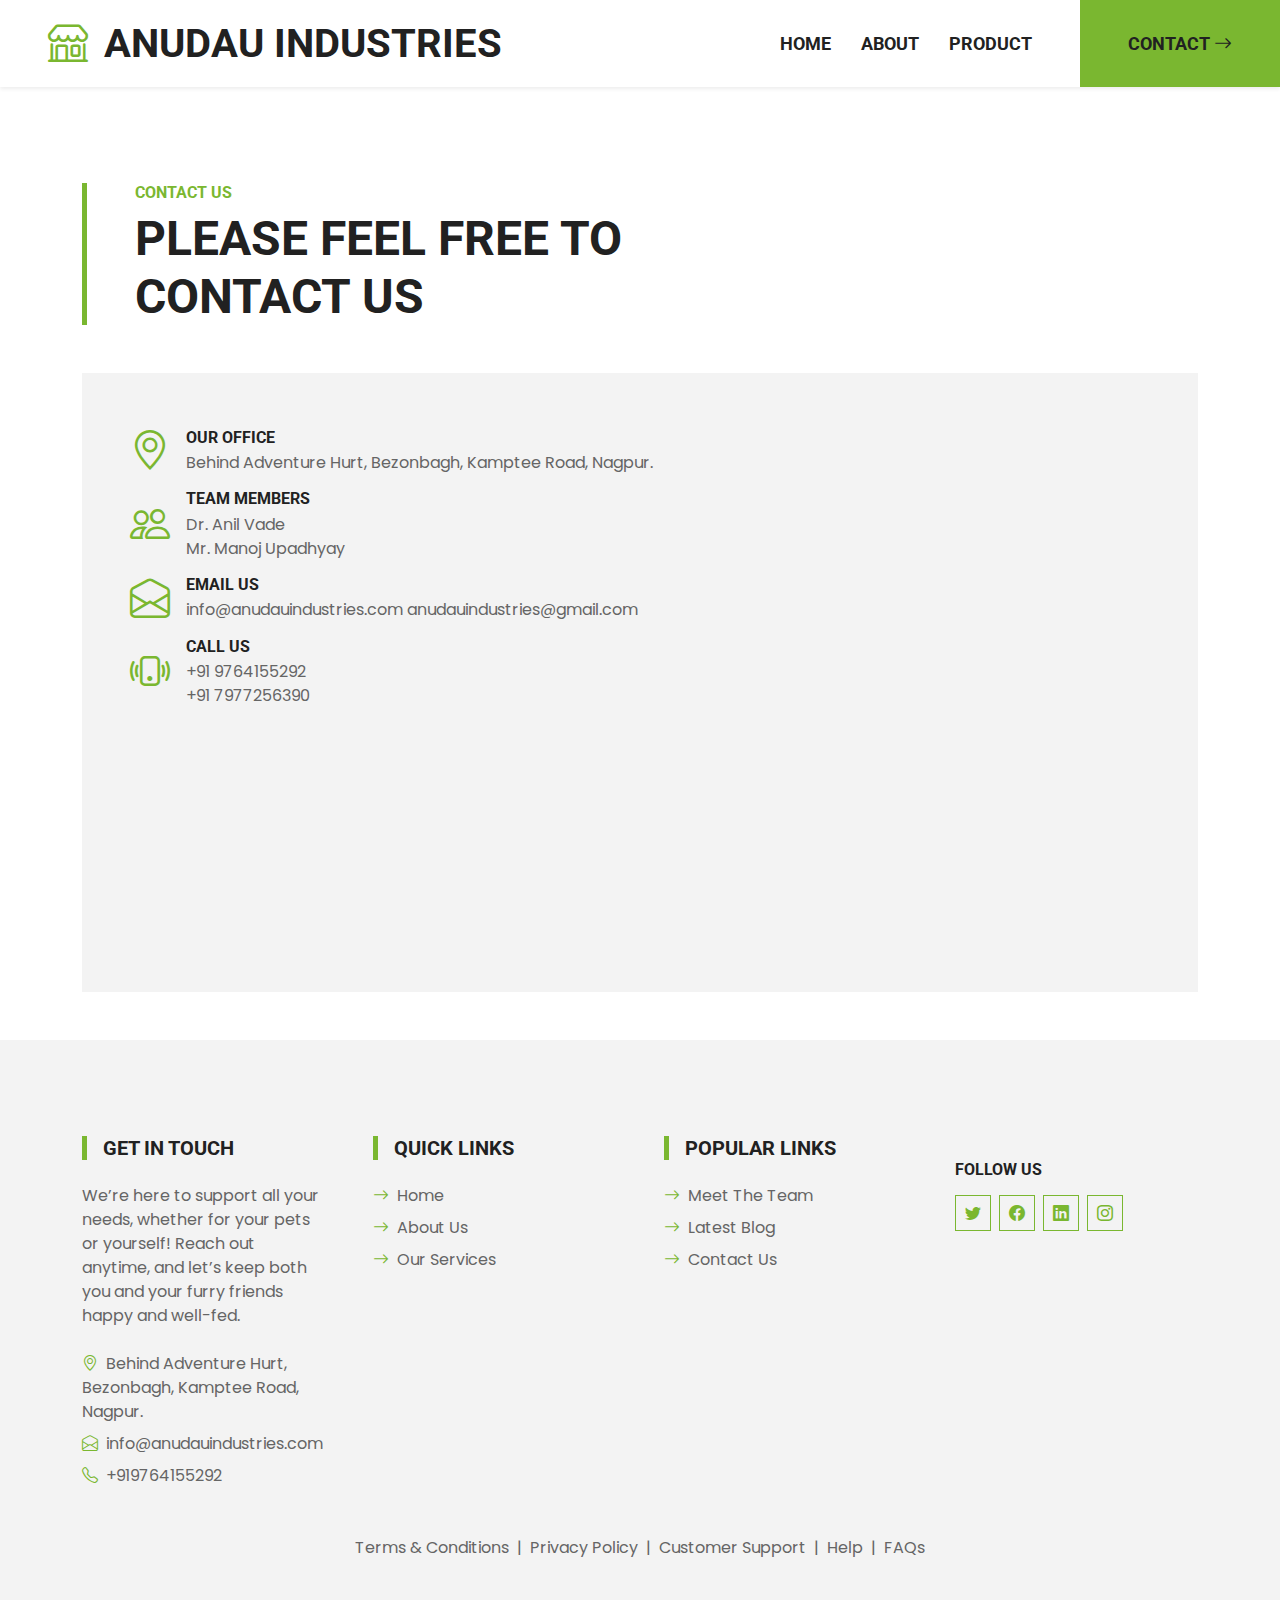
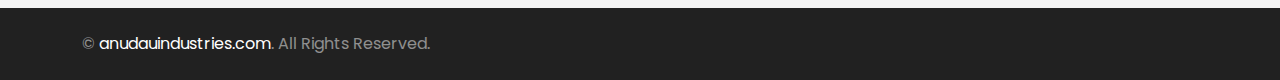
<file: contact.html>
<!DOCTYPE html>
<html lang="en">

<head>
    <meta charset="utf-8">
    <title>Anudau Industries</title>
    <meta content="width=device-width, initial-scale=1.0" name="viewport">
    <meta content="Free HTML Templates" name="keywords">
    <meta content="Free HTML Templates" name="description">

    <!-- Favicon -->
    <link href="img/favicon.ico" rel="icon">

    <!-- Google Web Fonts -->
    <link rel="preconnect" href="https://fonts.gstatic.com">
    <link href="https://fonts.googleapis.com/css2?family=Poppins&family=Roboto:wght@700&display=swap" rel="stylesheet">

    <!-- Icon Font Stylesheet -->
    <link href="https://cdn.jsdelivr.net/npm/bootstrap-icons@1.4.1/font/bootstrap-icons.css" rel="stylesheet">
    <link href="lib/flaticon/font/flaticon.css" rel="stylesheet">

    <!-- Libraries Stylesheet -->
    <link href="lib/owlcarousel/assets/owl.carousel.min.css" rel="stylesheet">

    <!-- Customized Bootstrap Stylesheet -->
    <link href="css/bootstrap.min.css" rel="stylesheet">

    <!-- Template Stylesheet -->
    <link href="css/style.css" rel="stylesheet">
</head>

<body>
    <!-- Topbar Start -->
    <!-- 
   
    <div class="container-fluid border-bottom d-none d-lg-block">
        <div class="row gx-0">
            <div class="col-lg-4 text-center py-2">
                <div class="d-inline-flex align-items-center">
                    <i class="bi bi-geo-alt fs-1 text-primary me-3"></i>
                    <div class="text-start">
                        <h6 class="text-uppercase mb-1">Our Office</h6>
                        <span>123 Street, New York, USA</span>
                    </div>
                </div>
            </div>
            <div class="col-lg-4 text-center border-start border-end py-2">
                <div class="d-inline-flex align-items-center">
                    <i class="bi bi-envelope-open fs-1 text-primary me-3"></i>
                    <div class="text-start">
                        <h6 class="text-uppercase mb-1">Email Us</h6>
                        <span>info@example.com</span>
                    </div>
                </div>
            </div>
            <div class="col-lg-4 text-center py-2">
                <div class="d-inline-flex align-items-center">
                    <i class="bi bi-phone-vibrate fs-1 text-primary me-3"></i>
                    <div class="text-start">
                        <h6 class="text-uppercase mb-1">Call Us</h6>
                        <span>+012 345 6789</span>
                    </div>
                </div>
            </div>
        </div>
    </div>
    -->
    <!-- Topbar End -->


    <!-- Navbar Start -->
    <nav class="navbar navbar-expand-lg bg-white navbar-light shadow-sm py-3 py-lg-0 px-3 px-lg-0 mb-5">
        <a href="index.html" class="navbar-brand ms-lg-5">
            <h1 class="m-0 text-uppercase text-dark"><i class="bi bi-shop fs-1 text-primary me-3"></i>Anudau Industries
            </h1>
        </a>
        <button class="navbar-toggler" type="button" data-bs-toggle="collapse" data-bs-target="#navbarCollapse">
            <span class="navbar-toggler-icon"></span>
        </button>
        <div class="collapse navbar-collapse" id="navbarCollapse">
            <div class="navbar-nav ms-auto py-0">
                <a href="index.html" class="nav-item nav-link">Home</a>
                <a href="about.html" class="nav-item nav-link">About</a>
                <!-- <a href="service.html" class="nav-item nav-link">Service</a> -->
                <a href="product.html" class="nav-item nav-link">Product</a>
                <!--
                <div class="nav-item dropdown">
                    <a href="#" class="nav-link dropdown-toggle" data-bs-toggle="dropdown">Pages</a>
                    <div class="dropdown-menu m-0">
                        <a href="price.html" class="dropdown-item">Pricing Plan</a>
                        <a href="team.html" class="dropdown-item">The Team</a>
                        <a href="testimonial.html" class="dropdown-item">Testimonial</a>
                        <a href="blog.html" class="dropdown-item">Blog Grid</a>
                        <a href="detail.html" class="dropdown-item">Blog Detail</a>
                    </div>
                </div>
                -->
                <a href="contact.html"
                    class="nav-item nav-link active nav-contact bg-primary text-dark px-5 ms-lg-5">Contact <i
                        class="bi bi-arrow-right"></i></a>
            </div>
        </div>
    </nav>
    <!-- Navbar End -->


    <!-- Contact Start -->
    <div class="container-fluid pt-5">
        <div class="container">
            <div class="border-start border-5 border-primary ps-5 mb-5" style="max-width: 600px;">
                <h6 class="text-primary text-uppercase">Contact Us</h6>
                <h1 class="display-5 text-uppercase mb-0">Please Feel Free To Contact Us</h1>
            </div>
            <!--            <div class="row g-5">
                <div class="col-lg-7">
                    <form>
                        <div class="row g-3">
                            <div class="col-12">
                                <input type="text" class="form-control bg-light border-0 px-4" placeholder="Your Name"
                                    style="height: 55px;">
                            </div>
                            <div class="col-12">
                                <input type="email" class="form-control bg-light border-0 px-4" placeholder="Your Email"
                                    style="height: 55px;">
                            </div>
                            <div class="col-12">
                                <input type="text" class="form-control bg-light border-0 px-4" placeholder="Subject"
                                    style="height: 55px;">
                            </div>
                            <div class="col-12">
                                <textarea class="form-control bg-light border-0 px-4 py-3" rows="8"
                                    placeholder="Message"></textarea>
                            </div>
                            <div class="col-12">
                                <button class="btn btn-primary w-100 py-3" type="submit">Send Message</button>
                            </div>
                        </div>
                    </form>
                </div>
-->

            <div class="col-lg-12">
                <div class="bg-light mb-5 p-5">
                    <div class="d-flex align-items-center mb-2">
                        <i class="bi bi-geo-alt fs-1 text-primary me-3"></i>
                        <div class="text-start">
                            <h6 class="text-uppercase mb-1">Our Office</h6>
                            <span>Behind Adventure Hurt, Bezonbagh, Kamptee Road, Nagpur.</span>
                        </div>
                    </div>

                    <div class="d-flex align-items-center mb-2">
                        <i class="bi bi-people fs-1 text-primary me-3"></i>
                        <div class="text-start">
                            <h6 class="text-uppercase mb-1">Team Members</h6>
                            <span>Dr. Anil Vade</span><br>
                            <span>Mr. Manoj Upadhyay</span>
                        </div>
                    </div>
                    <div class="d-flex align-items-center mb-2">
                        <i class="bi bi-envelope-open fs-1 text-primary me-3"></i>
                        <div class="text-start">
                            <h6 class="text-uppercase mb-1">Email Us</h6>
                            <span>info@anudauindustries.com</span>
                            <span>anudauindustries@gmail.com</span>
                        </div>
                    </div>
                    <div class="d-flex align-items-center mb-4">
                        <i class="bi bi-phone-vibrate fs-1 text-primary me-3"></i>
                        <div class="text-start">
                            <h6 class="text-uppercase mb-1">Call Us</h6>
                            <span>+91 9764155292</span><br>
                            <span>+91 7977256390</span>
                        </div>
                    </div>
                    <div>
                        <iframe class="position-relative w-100"
                            src="https://www.google.com/maps/embed?pb=!1m18!1m12!1m3!1d3721.5368813354234!2d79.06413737515394!3d21.145800385946917!2m3!1f0!2f0!3f0!3m2!1i1024!2i768!4f13.1!3m3!1m2!1s0x3bd4c056e725db29%3A0x869bdc74e00e4137!2sNagpur%2C%20Maharashtra%2C%20India!5e0!3m2!1sen!2sus!4v1698246305749!5m2!1sen!2sus."
                            frameborder="0" style="height: 205px; border:0;" allowfullscreen="" aria-hidden="false"
                            tabindex="0"></iframe>
                    </div>
                </div>
            </div>
        </div>
    </div>
    </div>
    <!-- Contact End -->


    <!-- Footer Start -->
    <div class="container-fluid bg-light mt-5 py-5">
        <div class="container pt-5">
            <div class="row g-5">
                <div class="col-lg-3 col-md-6">
                    <h5 class="text-uppercase border-start border-5 border-primary ps-3 mb-4">Get In Touch</h5>
                    <p class="mb-4">We’re here to support all your needs, whether for your pets or yourself! Reach
                        out anytime, and let’s keep both you and your furry friends happy and well-fed.</p>
                    <p class="mb-2"><i class="bi bi-geo-alt text-primary me-2"></i>Behind Adventure Hurt, Bezonbagh,
                        Kamptee Road, Nagpur.</p>
                    <p class="mb-2"><i class="bi bi-envelope-open text-primary me-2"></i>info@anudauindustries.com
                    </p>
                    <p class="mb-0"><i class="bi bi-telephone text-primary me-2"></i>+919764155292</p>
                </div>
                <div class="col-lg-3 col-md-6">
                    <h5 class="text-uppercase border-start border-5 border-primary ps-3 mb-4">Quick Links</h5>
                    <div class="d-flex flex-column justify-content-start">
                        <a class="text-body mb-2" href="#"><i class="bi bi-arrow-right text-primary me-2"></i>Home</a>
                        <a class="text-body mb-2" href="#"><i class="bi bi-arrow-right text-primary me-2"></i>About
                            Us</a>
                        <a class="text-body mb-2" href="#"><i class="bi bi-arrow-right text-primary me-2"></i>Our
                            Services</a>
                        <!--
                        <a class="text-body mb-2" href="#"><i class="bi bi-arrow-right text-primary me-2"></i>Meet
                            The
                            Team</a>
                        <a class="text-body mb-2" href="#"><i class="bi bi-arrow-right text-primary me-2"></i>Latest
                            Blog</a>
                        <a class="text-body" href="#"><i class="bi bi-arrow-right text-primary me-2"></i>Contact
                            Us</a>
                            -->
                    </div>
                </div>
                <div class="col-lg-3 col-md-6">
                    <h5 class="text-uppercase border-start border-5 border-primary ps-3 mb-4">Popular Links</h5>
                    <div class="d-flex flex-column justify-content-start">
                        <!---
                        <a class="text-body mb-2" href="#"><i
                                class="bi bi-arrow-right text-primary me-2"></i>Home</a>
                        <a class="text-body mb-2" href="#"><i class="bi bi-arrow-right text-primary me-2"></i>About
                            Us</a>
                        <a class="text-body mb-2" href="#"><i class="bi bi-arrow-right text-primary me-2"></i>Our
                            Services</a>
                            -->
                        <a class="text-body mb-2" href="#"><i class="bi bi-arrow-right text-primary me-2"></i>Meet
                            The
                            Team</a>

                        <a class="text-body mb-2" href="#"><i class="bi bi-arrow-right text-primary me-2"></i>Latest
                            Blog</a>
                        <a class="text-body" href="#"><i class="bi bi-arrow-right text-primary me-2"></i>Contact
                            Us</a>
                    </div>
                </div>
                <div class="col-lg-3 col-md-6">
                    <!--
                    <h5 class="text-uppercase border-start border-5 border-primary ps-3 mb-4">Newsletter</h5>
                    <form action="">
                        <div class="input-group">
                            <input type="text" class="form-control p-3" placeholder="Your Email">
                            <button class="btn btn-primary">Sign Up</button>
                        </div>
                    </form>
                    -->
                    <h6 class="text-uppercase mt-4 mb-3">Follow Us</h6>
                    <div class="d-flex">
                        <a class="btn btn-outline-primary btn-square me-2" href="#"><i class="bi bi-twitter"></i></a>
                        <a class="btn btn-outline-primary btn-square me-2" href="#"><i class="bi bi-facebook"></i></a>
                        <a class="btn btn-outline-primary btn-square me-2" href="#"><i class="bi bi-linkedin"></i></a>
                        <a class="btn btn-outline-primary btn-square" href="#"><i class="bi bi-instagram"></i></a>
                    </div>
                </div>
                <div class="col-12 text-center text-body">
                    <a class="text-body" href="">Terms & Conditions</a>
                    <span class="mx-1">|</span>
                    <a class="text-body" href="">Privacy Policy</a>
                    <span class="mx-1">|</span>
                    <a class="text-body" href="">Customer Support</a>
                    <span class="mx-1">|</span>

                    <a class="text-body" href="">Help</a>
                    <span class="mx-1">|</span>
                    <a class="text-body" href="">FAQs</a>
                </div>
            </div>
        </div>
    </div>
    <div class="container-fluid bg-dark text-white-50 py-4">
        <div class="container">
            <div class="row g-5">
                <div class="col-md-6 text-center text-md-start">
                    <p class="mb-md-0">&copy; <a class="text-white" href="#">anudauindustries.com</a>. All Rights
                        Reserved.
                    </p>
                </div>
                <!--
                <div class="col-md-6 text-center text-md-end">
                    <p class="mb-0">Designed by <a class="text-white" href="https://htmlcodex.com">HTML Codex</a>
                    </p>
                </div>
                -->
            </div>
        </div>
    </div>
    <!-- Footer End -->


    <!-- Back to Top -->
    <a href="#" class="btn btn-primary py-3 fs-4 back-to-top"><i class="bi bi-arrow-up"></i></a>


    <!-- JavaScript Libraries -->
    <script src="https://code.jquery.com/jquery-3.4.1.min.js"></script>
    <script src="https://cdn.jsdelivr.net/npm/bootstrap@5.0.0/dist/js/bootstrap.bundle.min.js"></script>
    <script src="lib/easing/easing.min.js"></script>
    <script src="lib/waypoints/waypoints.min.js"></script>
    <script src="lib/owlcarousel/owl.carousel.min.js"></script>

    <!-- Template Javascript -->
    <script src="js/main.js"></script>
</body>

</html>
</file>
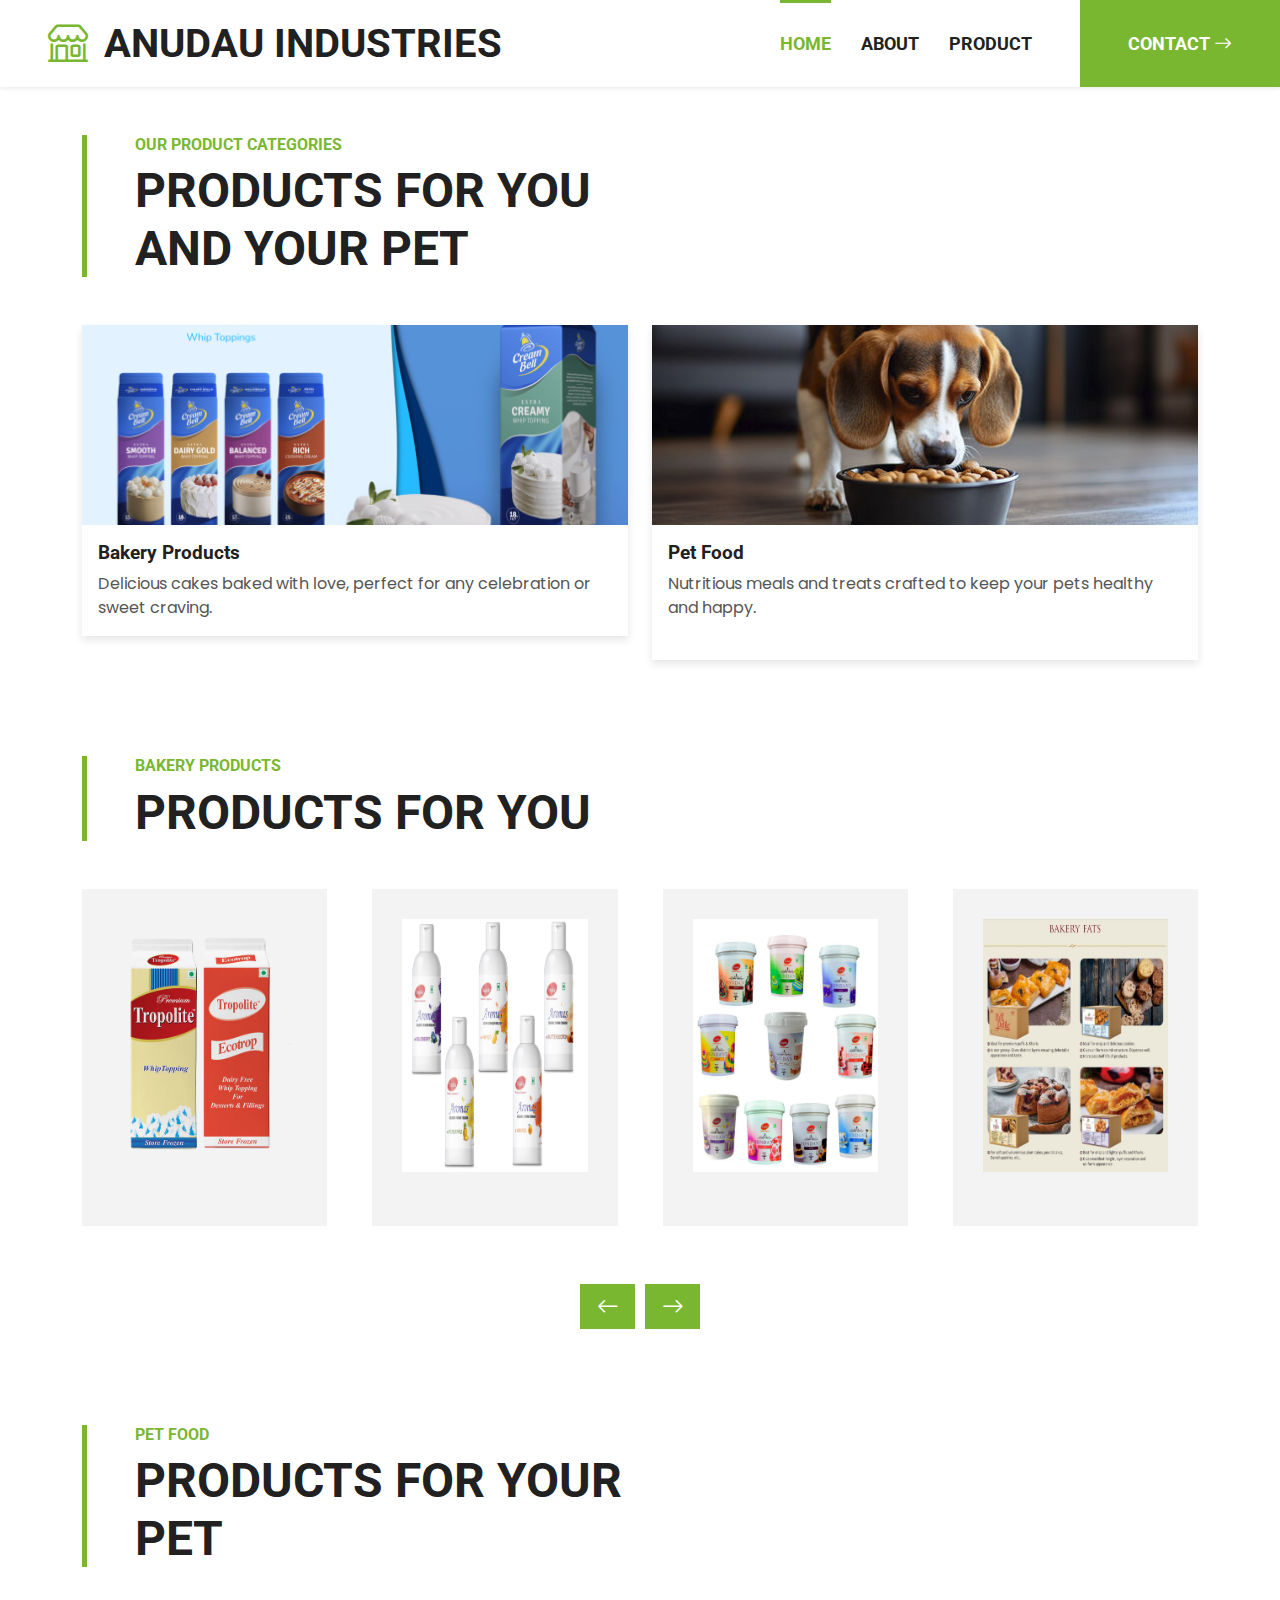
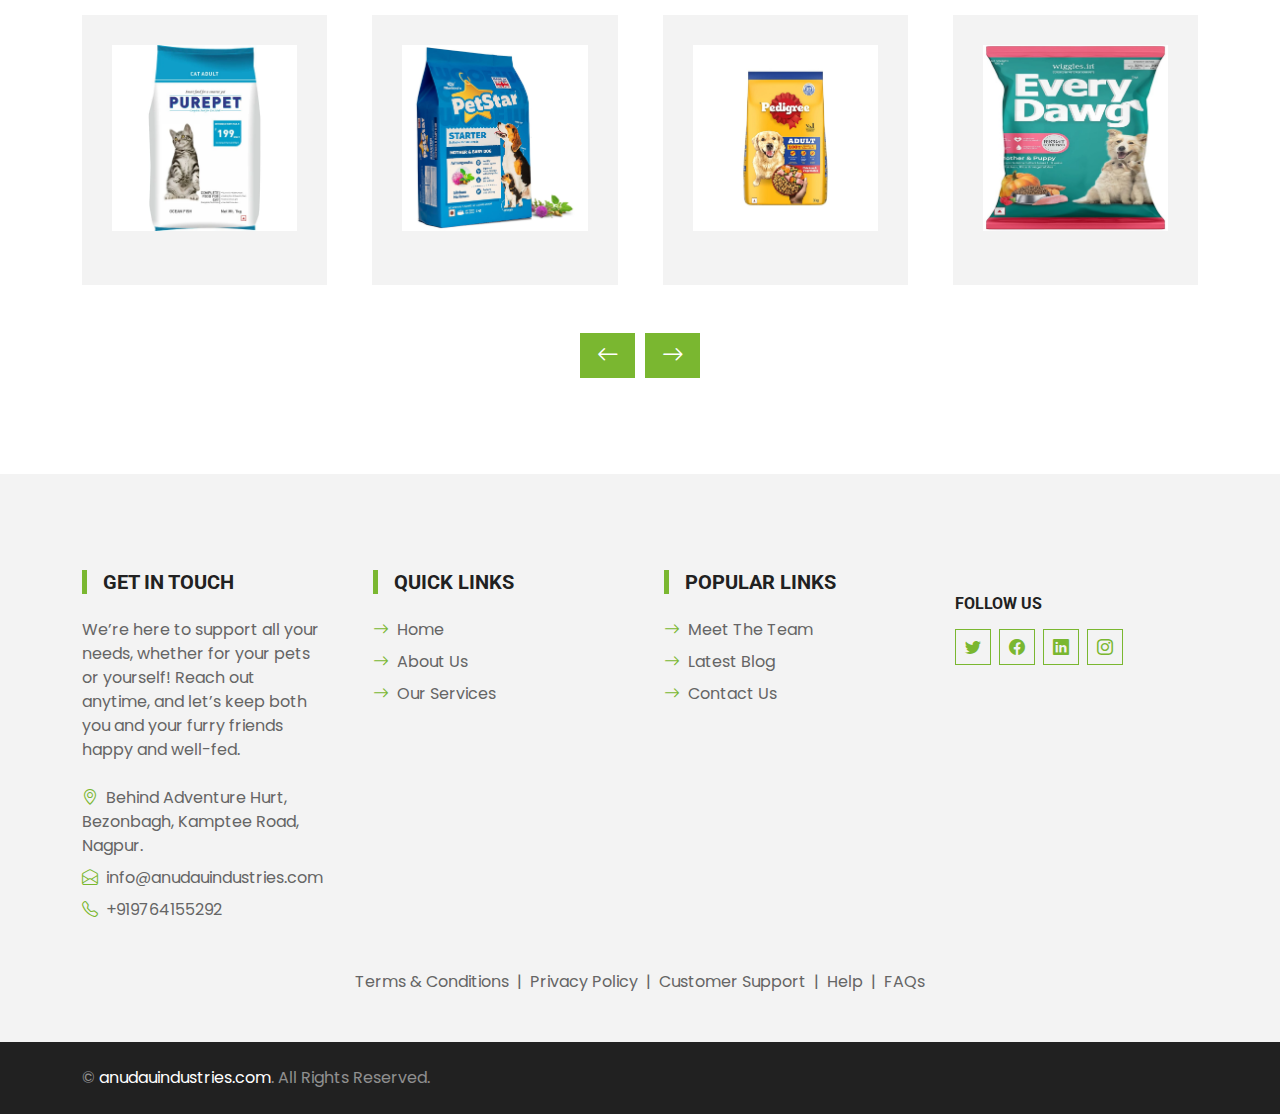
<file: product.html>
<!DOCTYPE html>
<html lang="en">

<head>
    <meta charset="utf-8">
    <title>Anudau Industries</title>
    <meta content="width=device-width, initial-scale=1.0" name="viewport">
    <meta content="Free HTML Templates" name="keywords">
    <meta content="Free HTML Templates" name="description">

    <!-- Favicon -->
    <link href="img/favicon.ico" rel="icon">

    <!-- Google Web Fonts -->
    <link rel="preconnect" href="https://fonts.gstatic.com">
    <link href="https://fonts.googleapis.com/css2?family=Poppins&family=Roboto:wght@700&display=swap" rel="stylesheet">

    <!-- Icon Font Stylesheet -->
    <link href="https://cdn.jsdelivr.net/npm/bootstrap-icons@1.4.1/font/bootstrap-icons.css" rel="stylesheet">
    <link href="lib/flaticon/font/flaticon.css" rel="stylesheet">

    <!-- Libraries Stylesheet -->
    <link href="lib/owlcarousel/assets/owl.carousel.min.css" rel="stylesheet">

    <!-- Customized Bootstrap Stylesheet -->
    <link href="css/bootstrap.min.css" rel="stylesheet">

    <!-- Template Stylesheet -->
    <link href="css/style.css" rel="stylesheet">
</head>

<body>
    <!-- Topbar Start -->
    <!-- 
   
    <div class="container-fluid border-bottom d-none d-lg-block">
        <div class="row gx-0">
            <div class="col-lg-4 text-center py-2">
                <div class="d-inline-flex align-items-center">
                    <i class="bi bi-geo-alt fs-1 text-primary me-3"></i>
                    <div class="text-start">
                        <h6 class="text-uppercase mb-1">Our Office</h6>
                        <span>123 Street, New York, USA</span>
                    </div>
                </div>
            </div>
            <div class="col-lg-4 text-center border-start border-end py-2">
                <div class="d-inline-flex align-items-center">
                    <i class="bi bi-envelope-open fs-1 text-primary me-3"></i>
                    <div class="text-start">
                        <h6 class="text-uppercase mb-1">Email Us</h6>
                        <span>info@example.com</span>
                    </div>
                </div>
            </div>
            <div class="col-lg-4 text-center py-2">
                <div class="d-inline-flex align-items-center">
                    <i class="bi bi-phone-vibrate fs-1 text-primary me-3"></i>
                    <div class="text-start">
                        <h6 class="text-uppercase mb-1">Call Us</h6>
                        <span>+012 345 6789</span>
                    </div>
                </div>
            </div>
        </div>
    </div>
    -->
    <!-- Topbar End -->


    <!-- Navbar Start -->
    <nav class="navbar navbar-expand-lg bg-white navbar-light shadow-sm py-3 py-lg-0 px-3 px-lg-0">
        <a href="index.html" class="navbar-brand ms-lg-5">
            <h1 class="m-0 text-uppercase text-dark"><i class="bi bi-shop fs-1 text-primary me-3"></i>Anudau Industries
            </h1>
        </a>
        <button class="navbar-toggler" type="button" data-bs-toggle="collapse" data-bs-target="#navbarCollapse">
            <span class="navbar-toggler-icon"></span>
        </button>
        <div class="collapse navbar-collapse" id="navbarCollapse">
            <div class="navbar-nav ms-auto py-0">
                <a href="index.html" class="nav-item nav-link active">Home</a>
                <a href="about.html" class="nav-item nav-link">About</a>
                <!-- <a href="service.html" class="nav-item nav-link">Service</a> -->
                <a href="product.html" class="nav-item nav-link">Product</a>
                <!--
                <div class="nav-item dropdown">
                    <a href="#" class="nav-link dropdown-toggle" data-bs-toggle="dropdown">Pages</a>
                    <div class="dropdown-menu m-0">
                        <a href="price.html" class="dropdown-item">Pricing Plan</a>
                        <a href="team.html" class="dropdown-item">The Team</a>
                        <a href="testimonial.html" class="dropdown-item">Testimonial</a>
                        <a href="blog.html" class="dropdown-item">Blog Grid</a>
                        <a href="detail.html" class="dropdown-item">Blog Detail</a>
                    </div>
                </div>
                -->
                <a href="contact.html" class="nav-item nav-link nav-contact bg-primary text-white px-5 ms-lg-5">Contact
                    <i class="bi bi-arrow-right"></i></a>

            </div>
        </div>
    </nav>
    <!-- Navbar End -->


    <!-- Products Category Start -->
    <div class="container-fluid py-5">
        <div class="container">
            <div class="border-start border-5 border-primary ps-5 mb-5" style="max-width: 600px;">
                <h6 class="text-primary text-uppercase">Our Product Categories</h6>
                <h1 class="display-5 text-uppercase mb-0">Products For You and Your PET</h1>
            </div>
            <!-- Animal Food Category -->
            <div class="row">

                <!-- Cakes Category -->
                <div class="col-md-6">
                    <div class="card h-150">
                        <img src="img/bakery-food-categ.png" class="card-img-top" alt="Cakes">
                        <div class="card-body">
                            <h5 class="card-title">Bakery Products</h5>
                            <p class="card-text">Delicious cakes baked with love, perfect for any celebration or sweet
                                craving.</p>
                        </div>
                    </div>
                </div>

                <div class="col-md-6">
                    <div class="card h-150">
                        <img src="img/animal-food-categ.jpg" class="card-img-top" alt="Animal Food">
                        <div class="card-body" style="padding-bottom: 2.5rem;">
                            <h5 class="card-title">Pet Food</h5>
                            <p class="card-text">Nutritious meals and treats crafted to
                                keep your pets healthy and
                                happy.
                            </p>
                        </div>
                    </div>
                </div>
            </div>
        </div>
    </div>
    <!-- Products Category End -->

    <!-- Products-1 Start -->
    <div class="container-fluid py-5">
        <div class="container">
            <div class="border-start border-5 border-primary ps-5 mb-5" style="max-width: 600px;">
                <h6 class="text-primary text-uppercase">Bakery Products</h6>
                <h1 class="display-5 text-uppercase mb-0">Products For You</h1>
            </div>
            <div class="owl-carousel product-carousel">
                <div class="pb-5">
                    <div class="product-item position-relative bg-light d-flex flex-column text-center">
                        <img class="img-fluid mb-4" src="img/bakery-prod/product-cat1-1.png" alt="">
                        <!--<h6 class="text-uppercase">Quality Cakes</h6> -->
                        <!-- <h5 class="text-primary mb-0">Rs199.00</h5>
                       
                        <div class="btn-action d-flex justify-content-center">
                            <a class="btn btn-primary py-2 px-3" href=""><i class="bi bi-cart"></i></a>
                            <a class="btn btn-primary py-2 px-3" href=""><i class="bi bi-eye"></i></a>
                        </div>
                        -->
                    </div>
                </div>
                <div class="pb-5">
                    <div class="product-item position-relative bg-light d-flex flex-column text-center">
                        <img class="img-fluid mb-4" src="img/bakery-prod/product-cat1-2.png" alt="">
                        <!--<h6 class="text-uppercase">Quality Cakes</h6> -->
                        <!-- <h5 class="text-primary mb-0">Rs199.00</h5>
                      
                        <div class="btn-action d-flex justify-content-center">
                            <a class="btn btn-primary py-2 px-3" href=""><i class="bi bi-cart"></i></a>
                            <a class="btn btn-primary py-2 px-3" href=""><i class="bi bi-eye"></i></a>
                        </div>
                        -->
                    </div>
                </div>
                <div class="pb-5">
                    <div class="product-item position-relative bg-light d-flex flex-column text-center">
                        <img class="img-fluid mb-4" src="img/bakery-prod/product-cat1-3.png" alt="">
                        <!--<h6 class="text-uppercase">Quality Cakes</h6> -->
                        <!--<h5 class="text-primary mb-0">Rs199.00</h5>
                        
                        <div class="btn-action d-flex justify-content-center">
                            <a class="btn btn-primary py-2 px-3" href=""><i class="bi bi-cart"></i></a>
                            <a class="btn btn-primary py-2 px-3" href=""><i class="bi bi-eye"></i></a>
                        </div>
                        -->
                    </div>
                </div>
                <div class="pb-5">
                    <div class="product-item position-relative bg-light d-flex flex-column text-center">
                        <img class="img-fluid mb-4" src="img/bakery-prod/product-cat1-4.png" alt="">
                        <!--<h6 class="text-uppercase">Quality Cakes</h6> -->
                        <!-- <h5 class="text-primary mb-0">Rs199.00</h5>
                       
                        <div class="btn-action d-flex justify-content-center">
                            <a class="btn btn-primary py-2 px-3" href=""><i class="bi bi-cart"></i></a>
                            <a class="btn btn-primary py-2 px-3" href=""><i class="bi bi-eye"></i></a>
                        </div>
                        -->
                    </div>
                </div>
                <div class="pb-5">
                    <div class="product-item position-relative bg-light d-flex flex-column text-center">
                        <img class="img-fluid mb-4" src="img/bakery-prod/product-cat1-5.png" alt="">
                        <!--<h6 class="text-uppercase">Quality Cakes</h6> -->
                        <!-- <h5 class="text-primary mb-0">Rs199.00</h5>
                        
                        <div class="btn-action d-flex justify-content-center">
                            <a class="btn btn-primary py-2 px-3" href=""><i class="bi bi-cart"></i></a>
                            <a class="btn btn-primary py-2 px-3" href=""><i class="bi bi-eye"></i></a>
                        </div>
                        -->
                    </div>
                </div>
                <div class="pb-5">
                    <div class="product-item position-relative bg-light d-flex flex-column text-center">
                        <img class="img-fluid mb-4" src="img/bakery-prod/product-cat1-6.png" alt="">
                        <!--<h6 class="text-uppercase">Quality Cakes</h6> -->
                        <!-- <h5 class="text-primary mb-0">Rs199.00</h5>
                        
                        <div class="btn-action d-flex justify-content-center">
                            <a class="btn btn-primary py-2 px-3" href=""><i class="bi bi-cart"></i></a>
                            <a class="btn btn-primary py-2 px-3" href=""><i class="bi bi-eye"></i></a>
                        </div>
                        -->
                    </div>
                </div>
                <div class="pb-5">
                    <div class="product-item position-relative bg-light d-flex flex-column text-center">
                        <img class="img-fluid mb-4" src="img/bakery-prod/product-cat1-7.jpg" alt="">
                        <!--<h6 class="text-uppercase">Quality Cakes</h6> -->
                        <!-- <h5 class="text-primary mb-0">Rs199.00</h5>
                        
                        <div class="btn-action d-flex justify-content-center">
                            <a class="btn btn-primary py-2 px-3" href=""><i class="bi bi-cart"></i></a>
                            <a class="btn btn-primary py-2 px-3" href=""><i class="bi bi-eye"></i></a>
                        </div>
                        -->
                    </div>
                </div>
                <div class="pb-5">
                    <div class="product-item position-relative bg-light d-flex flex-column text-center">
                        <img class="img-fluid mb-4" src="img/bakery-prod/product-cat1-8.jpg" alt="">
                        <!--<h6 class="text-uppercase">Quality Cakes</h6> -->
                        <!-- <h5 class="text-primary mb-0">Rs199.00</h5>
                        
                        <div class="btn-action d-flex justify-content-center">
                            <a class="btn btn-primary py-2 px-3" href=""><i class="bi bi-cart"></i></a>
                            <a class="btn btn-primary py-2 px-3" href=""><i class="bi bi-eye"></i></a>
                        </div>
                        -->
                    </div>
                </div>
            </div>
        </div>
    </div>
    <!-- Products-1 End -->

    <!-- Products-2 Start -->
    <div class="container-fluid py-5">
        <div class="container">
            <div class="border-start border-5 border-primary ps-5 mb-5" style="max-width: 600px;">
                <h6 class="text-primary text-uppercase">Pet Food</h6>
                <h1 class="display-5 text-uppercase mb-0">Products For Your Pet</h1>
            </div>
            <div class="owl-carousel product-carousel">
                <div class="pb-5">
                    <div class="product-item position-relative bg-light d-flex flex-column text-center">
                        <img class="img-fluid mb-4" src="img/pet-food/pet-fp-1.jpg" alt="">
                        <!--<h6 class="text-uppercase">Quality Pet Foods</h6>-->
                        <!-- <h5 class="text-primary mb-0">Rs199.00</h5>
                       
                        <div class="btn-action d-flex justify-content-center">
                            <a class="btn btn-primary py-2 px-3" href=""><i class="bi bi-cart"></i></a>
                            <a class="btn btn-primary py-2 px-3" href=""><i class="bi bi-eye"></i></a>
                        </div>
                        -->
                    </div>
                </div>
                <div class="pb-5">
                    <div class="product-item position-relative bg-light d-flex flex-column text-center">
                        <img class="img-fluid mb-4" src="img/pet-food/pet-fp-2.jpg" alt="">
                        <!--<h6 class="text-uppercase">Quality Pet Foods</h6>-->
                        <!-- <h5 class="text-primary mb-0">Rs199.00</h5>
                      
                        <div class="btn-action d-flex justify-content-center">
                            <a class="btn btn-primary py-2 px-3" href=""><i class="bi bi-cart"></i></a>
                            <a class="btn btn-primary py-2 px-3" href=""><i class="bi bi-eye"></i></a>
                        </div>
                        -->
                    </div>
                </div>
                <div class="pb-5">
                    <div class="product-item position-relative bg-light d-flex flex-column text-center">
                        <img class="img-fluid mb-4" src="img/pet-food/pet-fp-3.jpg" alt="">
                        <!--<h6 class="text-uppercase">Quality Pet Foods</h6>-->
                        <!--<h5 class="text-primary mb-0">Rs199.00</h5>
                        
                        <div class="btn-action d-flex justify-content-center">
                            <a class="btn btn-primary py-2 px-3" href=""><i class="bi bi-cart"></i></a>
                            <a class="btn btn-primary py-2 px-3" href=""><i class="bi bi-eye"></i></a>
                        </div>
                        -->
                    </div>
                </div>
                <div class="pb-5">
                    <div class="product-item position-relative bg-light d-flex flex-column text-center">
                        <img class="img-fluid mb-4" src="img/pet-food/pet-fp-4.jpg" alt="">
                        <!--<h6 class="text-uppercase">Quality Pet Foods</h6>-->
                        <!-- <h5 class="text-primary mb-0">Rs199.00</h5>
                       
                        <div class="btn-action d-flex justify-content-center">
                            <a class="btn btn-primary py-2 px-3" href=""><i class="bi bi-cart"></i></a>
                            <a class="btn btn-primary py-2 px-3" href=""><i class="bi bi-eye"></i></a>
                        </div>
                        -->
                    </div>
                </div>
                <div class="pb-5">
                    <div class="product-item position-relative bg-light d-flex flex-column text-center">
                        <img class="img-fluid mb-4" src="img/pet-food/pet-fp-5.jpg" alt="">
                        <!--<h6 class="text-uppercase">Quality Pet Foods</h6>-->
                        <!-- <h5 class="text-primary mb-0">Rs199.00</h5>
                        
                        <div class="btn-action d-flex justify-content-center">
                            <a class="btn btn-primary py-2 px-3" href=""><i class="bi bi-cart"></i></a>
                            <a class="btn btn-primary py-2 px-3" href=""><i class="bi bi-eye"></i></a>
                        </div>
                        -->
                    </div>
                </div>
            </div>
        </div>
    </div>
    <!-- Products-2 End -->


    <!-- Offer Start -->
    <!--
    <div class="container-fluid bg-offer my-5 py-5">
        <div class="container py-5">
            <div class="row gx-5 justify-content-start">
                <div class="col-lg-7">
                    <div class="border-start border-5 border-dark ps-5 mb-5">
                        <h6 class="text-dark text-uppercase">Special Offer</h6>
                        <h1 class="display-5 text-uppercase text-white mb-0">Save 50% on all items your first order</h1>
                    </div>
                    <p class="text-white mb-4">Enjoy an exclusive 50% discount on your first order and give your pets
                        the nutrition they deserve. Discover our premium range crafted with quality ingredients,
                        bringing health and happiness to every pet. Shop now and experience exceptional savings on every
                        item!</p>
                    <a href="" class="btn btn-light py-md-3 px-md-5 me-3">Shop Now</a>
                    <a href="" class="btn btn-outline-light py-md-3 px-md-5">Read More</a>
                </div>
            </div>
        </div>
    </div>
    -->
    <!-- Offer End -->


    <!-- Pricing Plan Start -->
    <!--
    <div class="container-fluid py-5">
        <div class="container">
            <div class="border-start border-5 border-primary ps-5 mb-5" style="max-width: 600px;">
                <h6 class="text-primary text-uppercase">Pricing Plan</h6>
                <h1 class="display-5 text-uppercase mb-0">Competitive Pricing For Pet Services</h1>
            </div>
            <div class="row g-5">
                <div class="col-lg-4">
                    <div class="bg-light text-center pt-5 mt-lg-5">
                        <h2 class="text-uppercase">Basic</h2>
                        <h6 class="text-body mb-5">The Best Choice</h6>
                        <div class="text-center bg-primary p-4 mb-2">
                            <h1 class="display-4 text-white mb-0">
                                <small class="align-top" style="font-size: 22px; line-height: 45px;">$</small>49<small
                                    class="align-bottom" style="font-size: 16px; line-height: 40px;">/
                                    Mo</small>
                            </h1>
                        </div>
                        <div class="text-center p-4">
                            <div class="d-flex align-items-center justify-content-between mb-1">
                                <span>HTML5 & CSS3</span>
                                <i class="bi bi-check2 fs-4 text-primary"></i>
                            </div>
                            <div class="d-flex align-items-center justify-content-between mb-1">
                                <span>Bootstrap v5</span>
                                <i class="bi bi-check2 fs-4 text-primary"></i>
                            </div>
                            <div class="d-flex align-items-center justify-content-between mb-1">
                                <span>Responsive Layout</span>
                                <i class="bi bi-x fs-4 text-danger"></i>
                            </div>
                            <div class="d-flex align-items-center justify-content-between mb-1">
                                <span>Browsers Compatibility</span>
                                <i class="bi bi-x fs-4 text-danger"></i>
                            </div>
                            <a href="" class="btn btn-primary text-uppercase py-2 px-4 my-3">Order Now</a>
                        </div>
                    </div>
                </div>
                <div class="col-lg-4">
                    <div class="bg-light text-center pt-5">
                        <h2 class="text-uppercase">Standard</h2>
                        <h6 class="text-body mb-5">The Best Choice</h6>
                        <div class="text-center bg-dark p-4 mb-2">
                            <h1 class="display-4 text-white mb-0">
                                <small class="align-top" style="font-size: 22px; line-height: 45px;">$</small>99<small
                                    class="align-bottom" style="font-size: 16px; line-height: 40px;">/
                                    Mo</small>
                            </h1>
                        </div>
                        <div class="text-center p-4">
                            <div class="d-flex align-items-center justify-content-between mb-1">
                                <span>HTML5 & CSS3</span>
                                <i class="bi bi-check2 fs-4 text-primary"></i>
                            </div>
                            <div class="d-flex align-items-center justify-content-between mb-1">
                                <span>Bootstrap v5</span>
                                <i class="bi bi-check2 fs-4 text-primary"></i>
                            </div>
                            <div class="d-flex align-items-center justify-content-between mb-1">
                                <span>Responsive Layout</span>
                                <i class="bi bi-check2 fs-4 text-primary"></i>
                            </div>
                            <div class="d-flex align-items-center justify-content-between mb-1">
                                <span>Browsers Compatibility</span>
                                <i class="bi bi-x fs-4 text-danger"></i>
                            </div>
                            <a href="" class="btn btn-primary text-uppercase py-2 px-4 my-3">Order Now</a>
                        </div>
                    </div>
                </div>
                <div class="col-lg-4">
                    <div class="bg-light text-center pt-5 mt-lg-5">
                        <h2 class="text-uppercase">Extended</h2>
                        <h6 class="text-body mb-5">The Best Choice</h6>
                        <div class="text-center bg-primary p-4 mb-2">
                            <h1 class="display-4 text-white mb-0">
                                <small class="align-top" style="font-size: 22px; line-height: 45px;">$</small>149<small
                                    class="align-bottom" style="font-size: 16px; line-height: 40px;">/
                                    Mo</small>
                            </h1>
                        </div>
                        <div class="text-center p-4">
                            <div class="d-flex align-items-center justify-content-between mb-1">
                                <span>HTML5 & CSS3</span>
                                <i class="bi bi-check2 fs-4 text-primary"></i>
                            </div>
                            <div class="d-flex align-items-center justify-content-between mb-1">
                                <span>Bootstrap v5</span>
                                <i class="bi bi-check2 fs-4 text-primary"></i>
                            </div>
                            <div class="d-flex align-items-center justify-content-between mb-1">
                                <span>Responsive Layout</span>
                                <i class="bi bi-check2 fs-4 text-primary"></i>
                            </div>
                            <div class="d-flex align-items-center justify-content-between mb-1">
                                <span>Browsers Compatibility</span>
                                <i class="bi bi-check2 fs-4 text-primary"></i>
                            </div>
                            <a href="" class="btn btn-primary text-uppercase py-2 px-4 my-3">Order Now</a>
                        </div>
                    </div>
                </div>
            </div>
        </div>
    </div>
    -->
    <!-- Pricing Plan End -->


    <!-- Footer Start -->
    <div class="container-fluid bg-light mt-5 py-5">
        <div class="container pt-5">
            <div class="row g-5">
                <div class="col-lg-3 col-md-6">
                    <h5 class="text-uppercase border-start border-5 border-primary ps-3 mb-4">Get In Touch</h5>
                    <p class="mb-4">We’re here to support all your needs, whether for your pets or yourself! Reach
                        out anytime, and let’s keep both you and your furry friends happy and well-fed.</p>
                    <p class="mb-2"><i class="bi bi-geo-alt text-primary me-2"></i>Behind Adventure Hurt, Bezonbagh,
                        Kamptee Road, Nagpur.</p>
                    <p class="mb-2"><i class="bi bi-envelope-open text-primary me-2"></i>info@anudauindustries.com
                    </p>
                    <p class="mb-0"><i class="bi bi-telephone text-primary me-2"></i>+919764155292</p>
                </div>
                <div class="col-lg-3 col-md-6">
                    <h5 class="text-uppercase border-start border-5 border-primary ps-3 mb-4">Quick Links</h5>
                    <div class="d-flex flex-column justify-content-start">
                        <a class="text-body mb-2" href="#"><i class="bi bi-arrow-right text-primary me-2"></i>Home</a>
                        <a class="text-body mb-2" href="#"><i class="bi bi-arrow-right text-primary me-2"></i>About
                            Us</a>
                        <a class="text-body mb-2" href="#"><i class="bi bi-arrow-right text-primary me-2"></i>Our
                            Services</a>
                        <!--
                        <a class="text-body mb-2" href="#"><i class="bi bi-arrow-right text-primary me-2"></i>Meet
                            The
                            Team</a>
                        <a class="text-body mb-2" href="#"><i class="bi bi-arrow-right text-primary me-2"></i>Latest
                            Blog</a>
                        <a class="text-body" href="#"><i class="bi bi-arrow-right text-primary me-2"></i>Contact
                            Us</a>
                            -->
                    </div>
                </div>
                <div class="col-lg-3 col-md-6">
                    <h5 class="text-uppercase border-start border-5 border-primary ps-3 mb-4">Popular Links</h5>
                    <div class="d-flex flex-column justify-content-start">
                        <!---
                        <a class="text-body mb-2" href="#"><i
                                class="bi bi-arrow-right text-primary me-2"></i>Home</a>
                        <a class="text-body mb-2" href="#"><i class="bi bi-arrow-right text-primary me-2"></i>About
                            Us</a>
                        <a class="text-body mb-2" href="#"><i class="bi bi-arrow-right text-primary me-2"></i>Our
                            Services</a>
                            -->
                        <a class="text-body mb-2" href="#"><i class="bi bi-arrow-right text-primary me-2"></i>Meet
                            The
                            Team</a>

                        <a class="text-body mb-2" href="#"><i class="bi bi-arrow-right text-primary me-2"></i>Latest
                            Blog</a>
                        <a class="text-body" href="#"><i class="bi bi-arrow-right text-primary me-2"></i>Contact
                            Us</a>
                    </div>
                </div>
                <div class="col-lg-3 col-md-6">
                    <!--
                    <h5 class="text-uppercase border-start border-5 border-primary ps-3 mb-4">Newsletter</h5>
                    <form action="">
                        <div class="input-group">
                            <input type="text" class="form-control p-3" placeholder="Your Email">
                            <button class="btn btn-primary">Sign Up</button>
                        </div>
                    </form>
                    -->
                    <h6 class="text-uppercase mt-4 mb-3">Follow Us</h6>
                    <div class="d-flex">
                        <a class="btn btn-outline-primary btn-square me-2" href="#"><i class="bi bi-twitter"></i></a>
                        <a class="btn btn-outline-primary btn-square me-2" href="#"><i class="bi bi-facebook"></i></a>
                        <a class="btn btn-outline-primary btn-square me-2" href="#"><i class="bi bi-linkedin"></i></a>
                        <a class="btn btn-outline-primary btn-square" href="#"><i class="bi bi-instagram"></i></a>
                    </div>
                </div>
                <div class="col-12 text-center text-body">
                    <a class="text-body" href="">Terms & Conditions</a>
                    <span class="mx-1">|</span>
                    <a class="text-body" href="">Privacy Policy</a>
                    <span class="mx-1">|</span>
                    <a class="text-body" href="">Customer Support</a>
                    <span class="mx-1">|</span>

                    <a class="text-body" href="">Help</a>
                    <span class="mx-1">|</span>
                    <a class="text-body" href="">FAQs</a>
                </div>
            </div>
        </div>
    </div>
    <div class="container-fluid bg-dark text-white-50 py-4">
        <div class="container">
            <div class="row g-5">
                <div class="col-md-6 text-center text-md-start">
                    <p class="mb-md-0">&copy; <a class="text-white" href="#">anudauindustries.com</a>. All Rights
                        Reserved.
                    </p>
                </div>
                <!--
                <div class="col-md-6 text-center text-md-end">
                    <p class="mb-0">Designed by <a class="text-white" href="https://htmlcodex.com">HTML Codex</a>
                    </p>
                </div>
                -->
            </div>
        </div>
    </div>
    <!-- Footer End -->


    <!-- Back to Top -->
    <a href="#" class="btn btn-primary py-3 fs-4 back-to-top"><i class="bi bi-arrow-up"></i></a>


    <!-- JavaScript Libraries -->
    <script src="https://code.jquery.com/jquery-3.4.1.min.js"></script>
    <script src="https://cdn.jsdelivr.net/npm/bootstrap@5.0.0/dist/js/bootstrap.bundle.min.js"></script>
    <script src="lib/easing/easing.min.js"></script>
    <script src="lib/waypoints/waypoints.min.js"></script>
    <script src="lib/owlcarousel/owl.carousel.min.js"></script>

    <!-- Template Javascript -->
    <script src="js/main.js"></script>
</body>

</html>
</file>
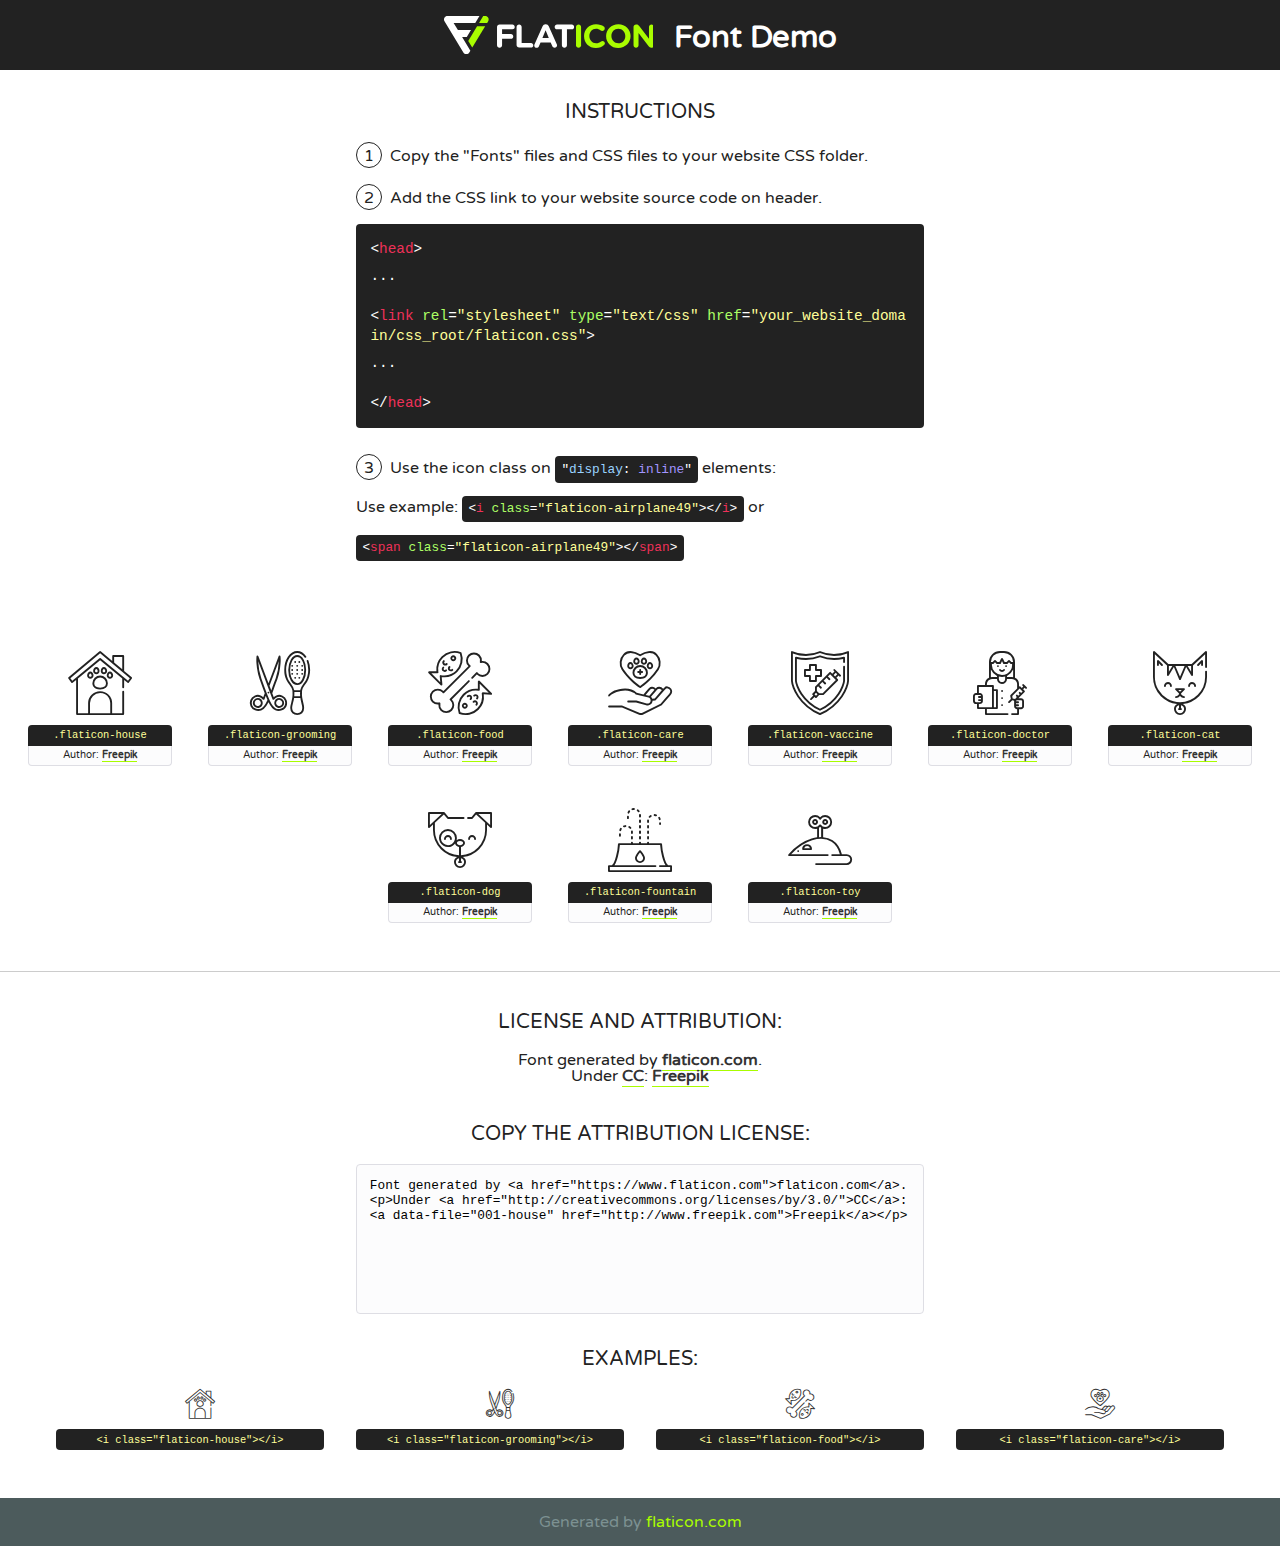
<file: lib/flaticon/font/flaticon.html>
<!DOCTYPE html>
<!--
  Flaticon icon font: Flaticon
  Creation date: 06/11/2020 05:08
-->
<html>
<!DOCTYPE html>
<html>

<head>
    <title>Flaticon WebFont</title>
    <link href="http://fonts.googleapis.com/css?family=Varela+Round" rel="stylesheet" type="text/css" />
    <link rel="stylesheet" type="text/css" href="flaticon.css">
    <meta charset="UTF-8">
    <style>
    html, body, div, span, applet, object, iframe,
    h1, h2, h3, h4, h5, h6, p, blockquote, pre,
    a, abbr, acronym, address, big, cite, code,
    del, dfn, em, img, ins, kbd, q, s, samp,
    small, strike, strong, sub, sup, tt, var,
    b, u, i, center,
    dl, dt, dd, ol, ul, li,
    fieldset, form, label, legend,
    table, caption, tbody, tfoot, thead, tr, th, td,
    article, aside, canvas, details, embed, 
    figure, figcaption, footer, header, hgroup, 
    menu, nav, output, ruby, section, summary,
    time, mark, audio, video {
        margin: 0;
        padding: 0;
        border: 0;
        font-size: 100%;
        font: inherit;
        vertical-align: baseline;
    }
    /* HTML5 display-role reset for older browsers */
    article, aside, details, figcaption, figure, 
    footer, header, hgroup, menu, nav, section {
        display: block;
    }
    body {
        line-height: 1;
    }
    ol, ul {
        list-style: none;
    }
    blockquote, q {
        quotes: none;
    }
    blockquote:before, blockquote:after,
    q:before, q:after {
        content: '';
        content: none;
    }
    table {
        border-collapse: collapse;
        border-spacing: 0;
    }
    body {
        font-family: 'Varela Round', Helvetica, Arial, sans-serif;
        font-size: 16px;
        color: #222;
    }
    a {
        color: #333;
        border-bottom: 1px solid #a9fd00;
        font-weight: bold;
        text-decoration: none;
    }
    * {
        -moz-box-sizing: border-box;
        -webkit-box-sizing: border-box;
        box-sizing: border-box;
        margin: 0;
        padding: 0;
    }
    [class^="flaticon-"]:before, [class*=" flaticon-"]:before, [class^="flaticon-"]:after, [class*=" flaticon-"]:after {
        font-family: Flaticon;
        font-size: 30px;
        font-style: normal;
        margin-left: 20px;
        color: #333;
    }
    .wrapper {
        max-width: 600px;
        margin: auto;
        padding: 0 1em;
    }
    .title {
        font-size: 1.25em;
        text-align: center;
        margin-bottom: 1em;
        text-transform: uppercase;
    }
    header {
        text-align: center;
        background-color: #222;
        color: #fff;
        padding: 1em;
    }
    header .logo {
        width: 210px;
        height: 38px;
        display: inline-block;
        vertical-align: middle;
        margin-right: 1em;
        border: none;
    }
    header strong {
        font-size: 1.95em;
        font-weight: bold;
        vertical-align: middle;
        margin-top: 5px;
        display: inline-block;
    }
    .demo {
        margin: 2em auto;
        line-height: 1.25em;
    }
    .demo ul li {
        margin-bottom: 1em;
    }
    .demo ul li .num {
        color: #222;
        border-radius: 20px;
        display: inline-block;
        width: 26px;
        padding: 3px;
        height: 26px;
        text-align: center;
        margin-right: 0.5em;
        border: 1px solid #222;
    }
    .demo ul li code {
        background-color: #222;
        border-radius: 4px;
        padding: 0.25em 0.5em;
        display: inline-block;
        color: #fff;
        font-family: Consolas,Monaco,Lucida Console,Liberation Mono,DejaVu Sans Mono,Bitstream Vera Sans Mono,Courier New, monospace;
        font-weight: lighter;
        margin-top: 1em;
        font-size: 0.8em;
        word-break: break-all;
    }
    .demo ul li code.big {
        padding: 1em;
        font-size: 0.9em;
    }
    .demo ul li code .red {
        color: #EF3159;
    }
    .demo ul li code .green {
        color: #ACFF65;
    }
    .demo ul li code .yellow {
        color: #FFFF99;
    }
    .demo ul li code .blue {
        color: #99D3FF;
    }
    .demo ul li code .purple {
        color: #A295FF;
    }
    .demo ul li code .dots {
        margin-top: 0.5em;
        display: block;
    }
    #glyphs {
        border-bottom: 1px solid #ccc;
        padding: 2em 0;
        text-align: center;
    }
    .glyph {
        display: inline-block;
        width: 9em;
        margin: 1em;
        text-align: center;
        vertical-align: top;
        background: #FFF;
    }
    .glyph .glyph-icon {
        padding: 10px;
        display: block;
        font-family:"Flaticon";
        font-size: 64px;
        line-height: 1;
    }
    .glyph .glyph-icon:before {
        font-size: 64px;
        color: #222;
        margin-left: 0;
    }
    .class-name {
        font-size: 0.65em;
        background-color: #222;
        color: #fff;
        border-radius: 4px 4px 0 0;
        padding: 0.5em;
        color: #FFFF99;
        font-family: Consolas,Monaco,Lucida Console,Liberation Mono,DejaVu Sans Mono,Bitstream Vera Sans Mono,Courier New, monospace;
    }
    .author-name {
        font-size: 0.6em;
        background-color: #fcfcfd;
        border: 1px solid #DEDEE4;
        border-top: 0;
        border-radius: 0 0 4px 4px;
        padding: 0.5em;
    }
    .class-name:last-child {
        font-size: 10px;
        color:#888;
    }
    .class-name:last-child a {
        font-size: 10px;
        color:#555;
    }
    .class-name:last-child a:hover {
        color:#a9fd00;
    }
    .glyph > input {
        display: block;
        width: 100px;
        margin: 5px auto;
        text-align: center;
        font-size: 12px;
        cursor: text;
    }
    .glyph > input.icon-input {
        font-family:"Flaticon";
        font-size: 16px;
        margin-bottom: 10px;
    }
    .attribution .title {
        margin-top: 2em;
    }
    .attribution textarea {
        background-color: #fcfcfd;
        padding: 1em;
        border: none;
        box-shadow: none;
        border: 1px solid #DEDEE4;
        border-radius: 4px;
        resize: none;
        width: 100%;
        height: 150px;
        font-size: 0.8em;
        font-family: Consolas,Monaco,Lucida Console,Liberation Mono,DejaVu Sans Mono,Bitstream Vera Sans Mono,Courier New, monospace;
        -webkit-appearance: none;
    }
    .iconsuse {
        margin: 2em auto;
        text-align: center;
        max-width: 1200px;
    }
    .iconsuse:after {
        content: '';
        display: table;
        clear: both;
    }
    .iconsuse .image {
        float: left;
        width: 25%;
        padding: 0 1em;
    }
    .iconsuse .image p {
        margin-bottom: 1em;
    }
    .iconsuse .image span {
        display: block;
        font-size: 0.65em;
        background-color: #222;
        color: #fff;
        border-radius: 4px;
        padding: 0.5em;
        color: #FFFF99;
        margin-top: 1em;
        font-family: Consolas,Monaco,Lucida Console,Liberation Mono,DejaVu Sans Mono,Bitstream Vera Sans Mono,Courier New, monospace;
    }
    #footer {
        text-align: center;
        background-color: #4C5B5C;
        color: #7c9192;
        padding: 1em;
    }
    #footer a {
        border: none;
        color: #a9fd00;
        font-weight: normal;
    }
    @media (max-width: 960px) {
        .iconsuse .image {
            width: 50%;
        }
    }
    @media (max-width: 560px) {
        .iconsuse .image {
            width: 100%;
        }
    }
    </style>
</head>

<body class="characters-off">

    <header>
        <a href="https://www.flaticon.com" target="_blank" class="logo">
            <svg version="1.1" xmlns="http://www.w3.org/2000/svg" xmlns:xlink="http://www.w3.org/1999/xlink" xmlns:a="http://ns.adobe.com/AdobeSVGViewerExtensions/3.0/" viewBox="0 0 560.875 102.036" enable-background="new 0 0 560.875 102.036" xml:space="preserve">
                <defs>
                </defs>
                <g>
                    <g class="letters">
                        <path fill="#ffffff" d="M141.596,29.675c0-3.777,2.985-6.767,6.764-6.767h34.438c3.426,0,6.15,2.728,6.15,6.15
                        c0,3.43-2.724,6.149-6.15,6.149h-27.674v13.091h23.719c3.429,0,6.151,2.724,6.151,6.15c0,3.43-2.723,6.149-6.151,6.149h-23.719
                        v17.574c0,3.773-2.986,6.761-6.764,6.761c-3.779,0-6.764-2.989-6.764-6.761V29.675z"></path>
                        <path fill="#ffffff" d="M193.844,29.149c0-3.781,2.985-6.767,6.764-6.767c3.776,0,6.763,2.985,6.763,6.767v42.957h25.039
                        c3.426,0,6.149,2.726,6.149,6.153c0,3.425-2.723,6.15-6.149,6.15h-31.802c-3.779,0-6.764-2.986-6.764-6.768V29.149z"></path>
                        <path fill="#ffffff" d="M241.891,75.71l21.438-48.407c1.492-3.341,4.215-5.357,7.906-5.357h0.792
                        c3.686,0,6.323,2.017,7.815,5.357l21.439,48.407c0.436,0.967,0.701,1.845,0.701,2.723c0,3.602-2.809,6.501-6.414,6.501
                        c-3.161,0-5.269-1.845-6.499-4.655l-4.132-9.661h-27.059l-4.301,10.102c-1.144,2.631-3.426,4.214-6.237,4.214
                        c-3.517,0-6.24-2.81-6.24-6.325C241.1,77.64,241.451,76.677,241.891,75.71z M279.932,58.666l-8.521-20.297l-8.526,20.297H279.932
                        z"></path>
                        <path fill="#ffffff" d="M314.864,35.387H301.86c-3.429,0-6.239-2.813-6.239-6.238c0-3.429,2.811-6.24,6.239-6.24h39.533
                        c3.426,0,6.237,2.811,6.237,6.24c0,3.425-2.811,6.238-6.237,6.238h-13.001v42.785c0,3.773-2.99,6.761-6.764,6.761
                        c-3.779,0-6.764-2.989-6.764-6.761V35.387z"></path>
                        <path fill="#A9FD00" d="M352.615,29.149c0-3.781,2.985-6.767,6.767-6.767c3.774,0,6.761,2.985,6.761,6.767v49.024
                        c0,3.773-2.987,6.761-6.761,6.761c-3.781,0-6.767-2.989-6.767-6.761V29.149z"></path>
                        <path fill="#A9FD00" d="M374.132,53.836v-0.179c0-17.481,13.178-31.801,32.065-31.801c9.22,0,15.459,2.458,20.557,6.238
                        c1.402,1.054,2.637,2.985,2.637,5.357c0,3.692-2.985,6.59-6.681,6.59c-1.845,0-3.071-0.702-4.044-1.319
                        c-3.776-2.813-7.729-4.393-12.562-4.393c-10.364,0-17.831,8.611-17.831,19.154v0.173c0,10.542,7.291,19.329,17.831,19.329
                        c5.715,0,9.492-1.756,13.359-4.834c1.049-0.874,2.458-1.491,4.039-1.491c3.429,0,6.325,2.813,6.325,6.236
                        c0,2.106-1.056,3.78-2.282,4.834c-5.539,4.834-12.036,7.733-21.878,7.733C387.572,85.464,374.132,71.493,374.132,53.836z"></path>
                        <path fill="#A9FD00" d="M433.009,53.836v-0.179c0-17.481,13.79-31.801,32.766-31.801c18.981,0,32.592,14.143,32.592,31.628v0.173
                        c0,17.483-13.785,31.807-32.769,31.807C446.625,85.464,433.009,71.32,433.009,53.836z M484.224,53.836v-0.179
                        c0-10.539-7.725-19.326-18.626-19.326c-10.893,0-18.449,8.611-18.449,19.154v0.173c0,10.542,7.73,19.329,18.626,19.329
                        C476.676,72.986,484.224,64.378,484.224,53.836z"></path>
                        <path fill="#A9FD00" d="M506.233,29.321c0-3.774,2.99-6.763,6.767-6.763h1.401c3.252,0,5.183,1.583,7.029,3.953l26.093,34.265
                        V29.059c0-3.692,2.99-6.677,6.681-6.677c3.683,0,6.671,2.985,6.671,6.677v48.934c0,3.78-2.987,6.765-6.764,6.765h-0.436
                        c-3.257,0-5.188-1.581-7.034-3.953l-27.056-35.492v32.944c0,3.687-2.985,6.676-6.678,6.676c-3.683,0-6.673-2.989-6.673-6.676
                        V29.321z"></path>
                    </g>
                    <g class="insignia">
                        <path fill="#ffffff" d="M48.372,56.137h12.517l11.156-18.537H37.186L25.688,18.539h57.825L94.668,0H9.271
                        C5.925,0,2.842,1.801,1.198,4.716c-1.644,2.907-1.593,6.482,0.134,9.343l50.38,83.501c1.678,2.781,4.689,4.476,7.938,4.476
                        c3.246,0,6.257-1.695,7.935-4.476l2.898-4.804L48.372,56.137z"></path>
                        <g class="i">
                            <path fill="#A9FD00" d="M93.575,18.539h0.031v0.004l21.652,0.004l2.705-4.488c1.727-2.861,1.778-6.436,0.133-9.343
                            C116.454,1.801,113.371,0,110.026,0h-5.294L93.575,18.539z"></path>
                            <polygon fill="#A9FD00" points="88.291,27.356 64.725,66.486 75.519,84.404 109.942,27.356"></polygon>
                        </g>
                    </g>
                </g>
            </svg>
        </a>
        <strong>Font Demo</strong>
    </header>


    <section class="demo wrapper">

        <p class="title">Instructions</p>

        <ul>
            <li>
                <span class="num">1</span>Copy the "Fonts" files and CSS files to your website CSS folder.
            </li>
            <li>
                <span class="num">2</span>Add the CSS link to your website source code on header.
                <code class="big">
                    &lt;<span class="red">head</span>&gt;
                    <br/><span class="dots">...</span>
                    <br/>&lt;<span class="red">link</span> <span class="green">rel</span>=<span class="yellow">"stylesheet"</span> <span class="green">type</span>=<span class="yellow">"text/css"</span> <span class="green">href</span>=<span class="yellow">"your_website_domain/css_root/flaticon.css"</span>&gt;
                    <br/><span class="dots">...</span>
                    <br/>&lt;/<span class="red">head</span>&gt;
                </code>
            </li>

            <li>
                <p>
                    <span class="num">3</span>Use the icon class on <code>"<span class="blue">display</span>:<span class="purple"> inline</span>"</code> elements:
                    <br />
                    Use example: <code>&lt;<span class="red">i</span> <span class="green">class</span>=<span class="yellow">&quot;flaticon-airplane49&quot;</span>&gt;&lt;/<span class="red">i</span>&gt;</code> or <code>&lt;<span class="red">span</span> <span class="green">class</span>=<span class="yellow">&quot;flaticon-airplane49&quot;</span>&gt;&lt;/<span class="red">span</span>&gt;</code>
            </li>
        </ul>

    </section>




   <section id="glyphs">          
    
      
        <div class="glyph"><div class="glyph-icon flaticon-house"></div>
            <div class="class-name">.flaticon-house</div>
            <div class="author-name">Author: <a data-file="001-house" href="http://www.freepik.com">Freepik</a> </div> 
        </div>        
        
        <div class="glyph"><div class="glyph-icon flaticon-grooming"></div>
            <div class="class-name">.flaticon-grooming</div>
            <div class="author-name">Author: <a data-file="002-grooming" href="http://www.freepik.com">Freepik</a> </div> 
        </div>        
        
        <div class="glyph"><div class="glyph-icon flaticon-food"></div>
            <div class="class-name">.flaticon-food</div>
            <div class="author-name">Author: <a data-file="003-food" href="http://www.freepik.com">Freepik</a> </div> 
        </div>        
        
        <div class="glyph"><div class="glyph-icon flaticon-care"></div>
            <div class="class-name">.flaticon-care</div>
            <div class="author-name">Author: <a data-file="004-care" href="http://www.freepik.com">Freepik</a> </div> 
        </div>        
        
        <div class="glyph"><div class="glyph-icon flaticon-vaccine"></div>
            <div class="class-name">.flaticon-vaccine</div>
            <div class="author-name">Author: <a data-file="005-vaccine" href="http://www.freepik.com">Freepik</a> </div> 
        </div>        
        
        <div class="glyph"><div class="glyph-icon flaticon-doctor"></div>
            <div class="class-name">.flaticon-doctor</div>
            <div class="author-name">Author: <a data-file="006-doctor" href="http://www.freepik.com">Freepik</a> </div> 
        </div>        
        
        <div class="glyph"><div class="glyph-icon flaticon-cat"></div>
            <div class="class-name">.flaticon-cat</div>
            <div class="author-name">Author: <a data-file="007-cat" href="http://www.freepik.com">Freepik</a> </div> 
        </div>        
        
        <div class="glyph"><div class="glyph-icon flaticon-dog"></div>
            <div class="class-name">.flaticon-dog</div>
            <div class="author-name">Author: <a data-file="008-dog" href="http://www.freepik.com">Freepik</a> </div> 
        </div>        
        
        <div class="glyph"><div class="glyph-icon flaticon-fountain"></div>
            <div class="class-name">.flaticon-fountain</div>
            <div class="author-name">Author: <a data-file="009-fountain" href="http://www.freepik.com">Freepik</a> </div> 
        </div>        
        
        <div class="glyph"><div class="glyph-icon flaticon-toy"></div>
            <div class="class-name">.flaticon-toy</div>
            <div class="author-name">Author: <a data-file="010-toy" href="http://www.freepik.com">Freepik</a> </div> 
        </div>        
        

    </section>



    <section class="attribution wrapper"   style="text-align:center;">

      <div class="title">License and attribution:</div><div class="attrDiv">Font generated by <a href="https://www.flaticon.com">flaticon.com</a>. <div><p>Under <a href="http://creativecommons.org/licenses/by/3.0/">CC</a>: <a data-file="001-house" href="http://www.freepik.com">Freepik</a></p>  </div>
      </div>
      <div class="title">Copy the Attribution License:</div>

    <textarea onclick="this.focus();this.select();">Font generated by &lt;a href=&quot;https://www.flaticon.com&quot;&gt;flaticon.com&lt;/a&gt;. <p>Under <a href="http://creativecommons.org/licenses/by/3.0/">CC</a>: <a data-file="001-house" href="http://www.freepik.com">Freepik</a></p>  
     </textarea>

    </section>

    <section class="iconsuse">

          <div class="title">Examples:</div>            
             
            <div class="image">
                <p>
                    <i class="glyph-icon flaticon-house"></i> 
                    <span>&lt;i class=&quot;flaticon-house&quot;&gt;&lt;/i&gt;</span>
                </p>
            </div>
            
            <div class="image">
                <p>
                    <i class="glyph-icon flaticon-grooming"></i> 
                    <span>&lt;i class=&quot;flaticon-grooming&quot;&gt;&lt;/i&gt;</span>
                </p>
            </div>
            
            <div class="image">
                <p>
                    <i class="glyph-icon flaticon-food"></i> 
                    <span>&lt;i class=&quot;flaticon-food&quot;&gt;&lt;/i&gt;</span>
                </p>
            </div>
            
            <div class="image">
                <p>
                    <i class="glyph-icon flaticon-care"></i> 
                    <span>&lt;i class=&quot;flaticon-care&quot;&gt;&lt;/i&gt;</span>
                </p>
            </div>
                       
        </div>
                            
    </section>

<div id="footer">
    <div>Generated by <a href="https://www.flaticon.com">flaticon.com</a>
    </div>
</div>



</body>
</html>
</file>
<file: lib/flaticon/font/flaticon.css>
/*
  	Flaticon icon font: Flaticon
  	Creation date: 06/11/2020 05:08
  	*/

@font-face {
  font-family: "Flaticon";
  src: url("./Flaticon.eot");
  src: url("./Flaticon.eot?#iefix") format("embedded-opentype"),
       url("./Flaticon.woff2") format("woff2"),
       url("./Flaticon.woff") format("woff"),
       url("./Flaticon.ttf") format("truetype"),
       url("./Flaticon.svg#Flaticon") format("svg");
  font-weight: normal;
  font-style: normal;
}

@media screen and (-webkit-min-device-pixel-ratio:0) {
  @font-face {
    font-family: "Flaticon";
    src: url("./Flaticon.svg#Flaticon") format("svg");
  }
}

[class^="flaticon-"]:before, [class*=" flaticon-"]:before,
[class^="flaticon-"]:after, [class*=" flaticon-"]:after {   
  font-family: Flaticon;
        font-size: 20px;
font-style: normal;
margin-left: 20px;
}

.flaticon-house:before { content: "\f100"; }
.flaticon-grooming:before { content: "\f101"; }
.flaticon-food:before { content: "\f102"; }
.flaticon-care:before { content: "\f103"; }
.flaticon-vaccine:before { content: "\f104"; }
.flaticon-doctor:before { content: "\f105"; }
.flaticon-cat:before { content: "\f106"; }
.flaticon-dog:before { content: "\f107"; }
.flaticon-fountain:before { content: "\f108"; }
.flaticon-toy:before { content: "\f109"; }
</file>
<file: css/style.css>
/********** Template CSS **********/
:root {
    --primary: #7AB730;
    --secondary: #FFD33C;
    --light: #F3F3F3;
    --dark: #212121;
}

[class^=flaticon-]:before,
[class*=" flaticon-"]:before,
[class^=flaticon-]:after,
[class*=" flaticon-"]:after {
    font-size: inherit;
    margin-left: 0;
}

.btn {
    font-family: 'Roboto', sans-serif;
    text-transform: uppercase;
    font-weight: 700;
    transition: .5s;
}

.btn-primary {
    color: #FFFFFF;
}

.btn-square {
    width: 36px;
    height: 36px;
}

.btn-sm-square {
    width: 28px;
    height: 28px;
}

.btn-lg-square {
    width: 46px;
    height: 46px;
}

.btn-square,
.btn-sm-square,
.btn-lg-square {
    padding-left: 0;
    padding-right: 0;
    text-align: center;
}

.back-to-top {
    position: fixed;
    display: none;
    right: 30px;
    bottom: 0;
    border-radius: 0;
    z-index: 99;
}

.navbar-light .navbar-nav .nav-link {
    font-family: 'Roboto', sans-serif;
    position: relative;
    margin-left: 30px;
    padding: 30px 0;
    font-size: 18px;
    font-weight: 700;
    text-transform: uppercase;
    color: var(--dark);
    outline: none;
    transition: .5s;
}

.sticky-top.navbar-light .navbar-nav .nav-link {
    padding: 20px 0;
}

.navbar-light .navbar-nav .nav-link:hover,
.navbar-light .navbar-nav .nav-link.active {
    color: var(--primary);
}

@media (min-width: 992px) {
    .navbar-light .navbar-nav .nav-link::before {
        position: absolute;
        content: "";
        width: 0;
        height: 7px;
        top: -4px;
        left: 50%;
        background: var(--primary);
        transition: .5s;
    }

    .navbar-light .navbar-nav .nav-link:hover::before,
    .navbar-light .navbar-nav .nav-link.active::before {
        width: 100%;
        left: 0;
    }

    .navbar-light .navbar-nav .nav-link.nav-contact::before {
        width: 100%;
        height: 1px;
        top: -1px;
        left: 0;
    }
}

@media (max-width: 991.98px) {
    .navbar-light .navbar-nav .nav-link {
        margin-left: 0;
        padding: 10px 0;
    }
}



/* This is for Hero imahe to hide on small screen and dislay on big screen*/
@media (min-width: 769px) {

    /* Styles here apply to screens 769px wide or larger */
    .hero-header {
        background: url(../img/hero.jpg) top right no-repeat;
        background-size: cover;
    }
}

.btn-play {
    position: relative;
    display: block;
    box-sizing: content-box;
    width: 16px;
    height: 26px;
    border-radius: 100%;
    border: none;
    outline: none !important;
    padding: 18px 20px 20px 28px;
    background: #FFFFFF;
}

.btn-play:before {
    content: "";
    position: absolute;
    z-index: 0;
    left: 50%;
    top: 50%;
    transform: translateX(-50%) translateY(-50%);
    display: block;
    width: 60px;
    height: 60px;
    background: #FFFFFF;
    border-radius: 100%;
    animation: pulse-border 1500ms ease-out infinite;
}

.btn-play:after {
    content: "";
    position: absolute;
    z-index: 1;
    left: 50%;
    top: 50%;
    transform: translateX(-50%) translateY(-50%);
    display: block;
    width: 60px;
    height: 60px;
    background: #FFFFFF;
    border-radius: 100%;
    transition: all 200ms;
}

.btn-play span {
    display: block;
    position: relative;
    z-index: 3;
    width: 0;
    height: 0;
    left: -1px;
    border-left: 16px solid var(--primary);
    border-top: 11px solid transparent;
    border-bottom: 11px solid transparent;
}

@keyframes pulse-border {
    0% {
        transform: translateX(-50%) translateY(-50%) translateZ(0) scale(1);
        opacity: 1;
    }

    100% {
        transform: translateX(-50%) translateY(-50%) translateZ(0) scale(2);
        opacity: 0;
    }
}

#videoModal .modal-dialog {
    position: relative;
    max-width: 800px;
    margin: 60px auto 0 auto;
}

#videoModal .modal-body {
    position: relative;
    padding: 0px;
}

#videoModal .close {
    position: absolute;
    width: 30px;
    height: 30px;
    right: 0px;
    top: -30px;
    z-index: 999;
    font-size: 30px;
    font-weight: normal;
    color: #FFFFFF;
    background: #000000;
    opacity: 1;
}

.service-item a i {
    position: relative;
    padding-left: 20px;
    transition: .3s;
}

.service-item a:hover i {
    padding-left: 50px;
}

.service-item a i::after {
    position: absolute;
    content: "";
    width: 20px;
    height: 2px;
    top: 50%;
    left: 10px;
    margin-top: -1px;
    background: var(--primary);
    transition: .3s;
}

.service-item a:hover i::after {
    width: 50px;
}

.product-item {
    padding: 30px;
}

.product-item .btn-action {
    position: absolute;
    width: 100%;
    bottom: -40px;
    left: 0;
    opacity: 0;
    transition: .5s;
}

.product-item:hover .btn-action {
    bottom: -20px;
    opacity: 1;
}

.product-carousel .owl-nav {
    width: 100%;
    text-align: center;
    display: flex;
    justify-content: center;
}

.product-carousel .owl-nav .owl-prev,
.product-carousel .owl-nav .owl-next {
    position: relative;
    margin: 0 5px;
    width: 55px;
    height: 45px;
    display: flex;
    align-items: center;
    justify-content: center;
    color: #FFFFFF;
    background: var(--primary);
    font-size: 22px;
    transition: .5s;
}

.product-carousel .owl-nav .owl-prev:hover,
.product-carousel .owl-nav .owl-next:hover {
    color: var(--dark);
}

.bg-offer {
    background: url(../img/offer.jpg) top right no-repeat;
    background-size: cover;
}

.price-carousel::after {
    position: absolute;
    content: "";
    width: 100%;
    height: 50%;
    bottom: 0;
    left: 0;
    background: var(--primary);
    border-radius: 8px 8px 50% 50%;
    z-index: -1;
}

.price-carousel .owl-nav {
    margin-top: 35px;
    width: 100%;
    text-align: center;
    display: flex;
    justify-content: center;
}

.price-carousel .owl-nav .owl-prev,
.price-carousel .owl-nav .owl-next {
    position: relative;
    margin: 0 5px;
    width: 45px;
    height: 45px;
    display: flex;
    align-items: center;
    justify-content: center;
    color: var(--primary);
    background: #FFFFFF;
    font-size: 22px;
    border-radius: 45px;
    transition: .5s;
}

.price-carousel .owl-nav .owl-prev:hover,
.price-carousel .owl-nav .owl-next:hover {
    color: var(--dark);
}

.team-carousel .owl-nav {
    position: absolute;
    width: 50px;
    height: 160px;
    top: calc(50% - 80px);
    right: 0;
    z-index: 1;
}

.team-carousel .owl-nav .owl-prev,
.team-carousel .owl-nav .owl-next {
    position: relative;
    width: 50px;
    height: 50px;
    margin: 15px 0;
    display: flex;
    align-items: center;
    justify-content: center;
    color: #FFFFFF;
    background: var(--primary);
    font-size: 22px;
    transition: .5s;
}

.team-carousel .owl-nav .owl-prev:hover,
.team-carousel .owl-nav .owl-next:hover {
    color: var(--dark);
}

.team-item img {
    transition: .5s;
}

.team-item:hover img {
    transform: scale(1.2);
}

.team-item .team-overlay {
    position: absolute;
    top: 45px;
    right: 45px;
    bottom: 45px;
    left: 45px;
    display: flex;
    align-items: center;
    justify-content: center;
    background: rgba(122, 183, 48, .8);
    transition: .5s;
    opacity: 0;
}

.team-item:hover .team-overlay {
    top: 0;
    right: 0;
    bottom: 0;
    left: 0;
    opacity: 1;
}

.bg-testimonial {
    background: url(../img/testimonial.jpg) top left no-repeat;
    background-size: cover;
}

.testimonial-carousel .owl-nav {
    position: absolute;
    width: 100%;
    height: 46px;
    top: calc(50% - 23px);
    left: 0;
    display: flex;
    justify-content: space-between;
    z-index: 1;
}

.testimonial-carousel .owl-nav .owl-prev,
.testimonial-carousel .owl-nav .owl-next {
    position: relative;
    width: 46px;
    height: 46px;
    display: flex;
    align-items: center;
    justify-content: center;
    color: #FFFFFF;
    background: var(--primary);
    font-size: 22px;
    transition: .5s;
}

.testimonial-carousel .owl-nav .owl-prev:hover,
.testimonial-carousel .owl-nav .owl-next:hover {
    color: var(--dark);
}

.testimonial-carousel .owl-item img {
    width: 100px;
    height: 100px;
}

@media (min-width: 576px) {
    .blog-item .row {
        height: 300px;
    }
}

.blog-item a i {
    position: relative;
    padding-left: 20px;
    transition: .3s;
}

.blog-item a:hover i {
    padding-left: 50px;
}

.blog-item a i::after {
    position: absolute;
    content: "";
    width: 20px;
    height: 2px;
    top: 50%;
    left: 10px;
    margin-top: -1px;
    background: var(--primary);
    transition: .3s;
}

.blog-item a:hover i::after {
    width: 50px;
}

/*Ravi CSS*/
#product-categories h2 {
    font-size: 2rem;
    font-weight: bold;
    margin-bottom: 1.5rem;
}

.card {
    border: none;
    box-shadow: 0 4px 8px rgba(0, 0, 0, 0.1);
    transition: transform 0.3s ease;
}

.card:hover {
    transform: translateY(-10px);
}

.card img {
    height: 200px;
    object-fit: cover;
}

.card-title {
    font-size: 1.2rem;
    font-weight: bold;
}

.card-text {
    color: #555;
}

/*Image Gallary CSS start*/
div.gallery {
    border: 1px solid #ccc;
}

div.gallery:hover {
    border: 1px solid #777;
}

div.gallery img {
    width: 100%;
    height: auto;
}

.responsive {
    padding: 0 6px;
    float: left;
    width: 50%;
}

@media only screen and (max-width: 700px) {
    .responsive {
        width: 49.99999%;
        margin: 6px 0;
    }
}

@media only screen and (max-width: 500px) {
    .responsive {
        width: 100%;
    }
}

.clearfix:after {
    content: "";
    display: table;
    clear: both;
}

/*Image Gallary CSS end*/
</file>
